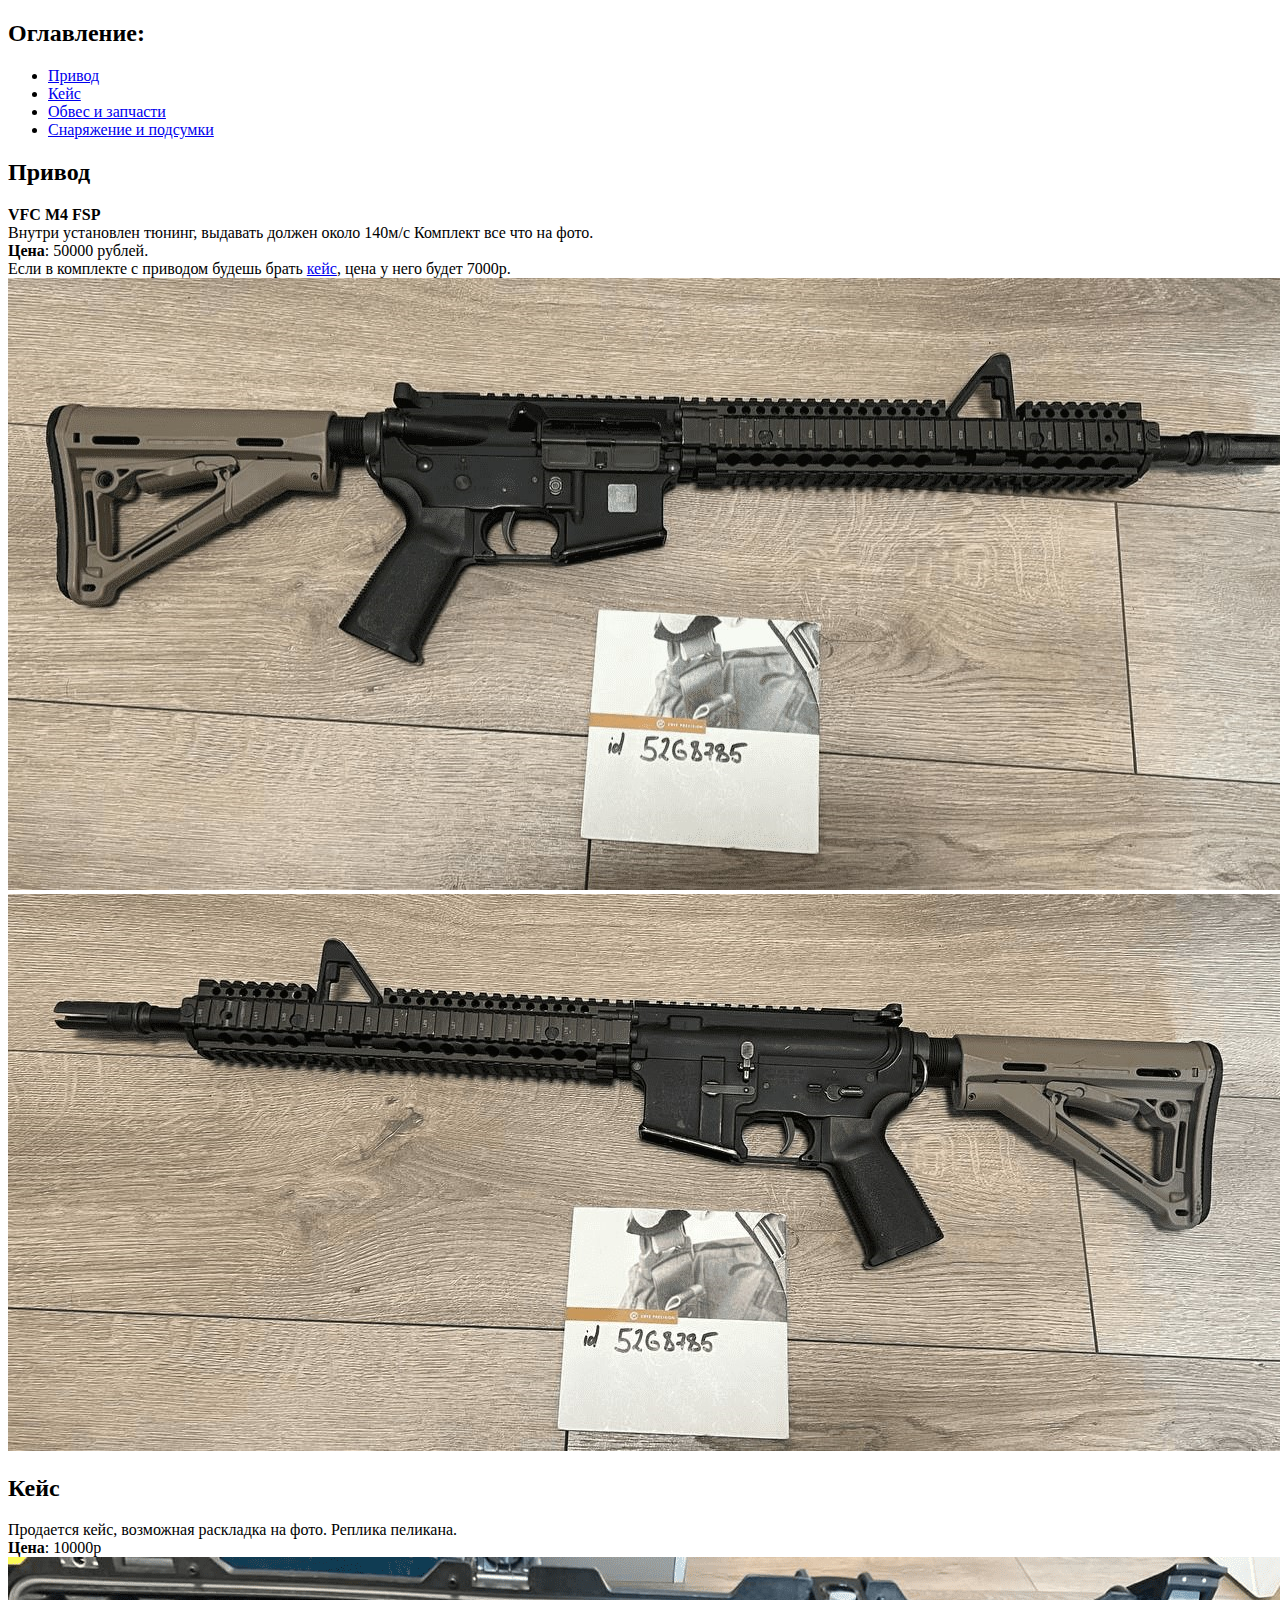
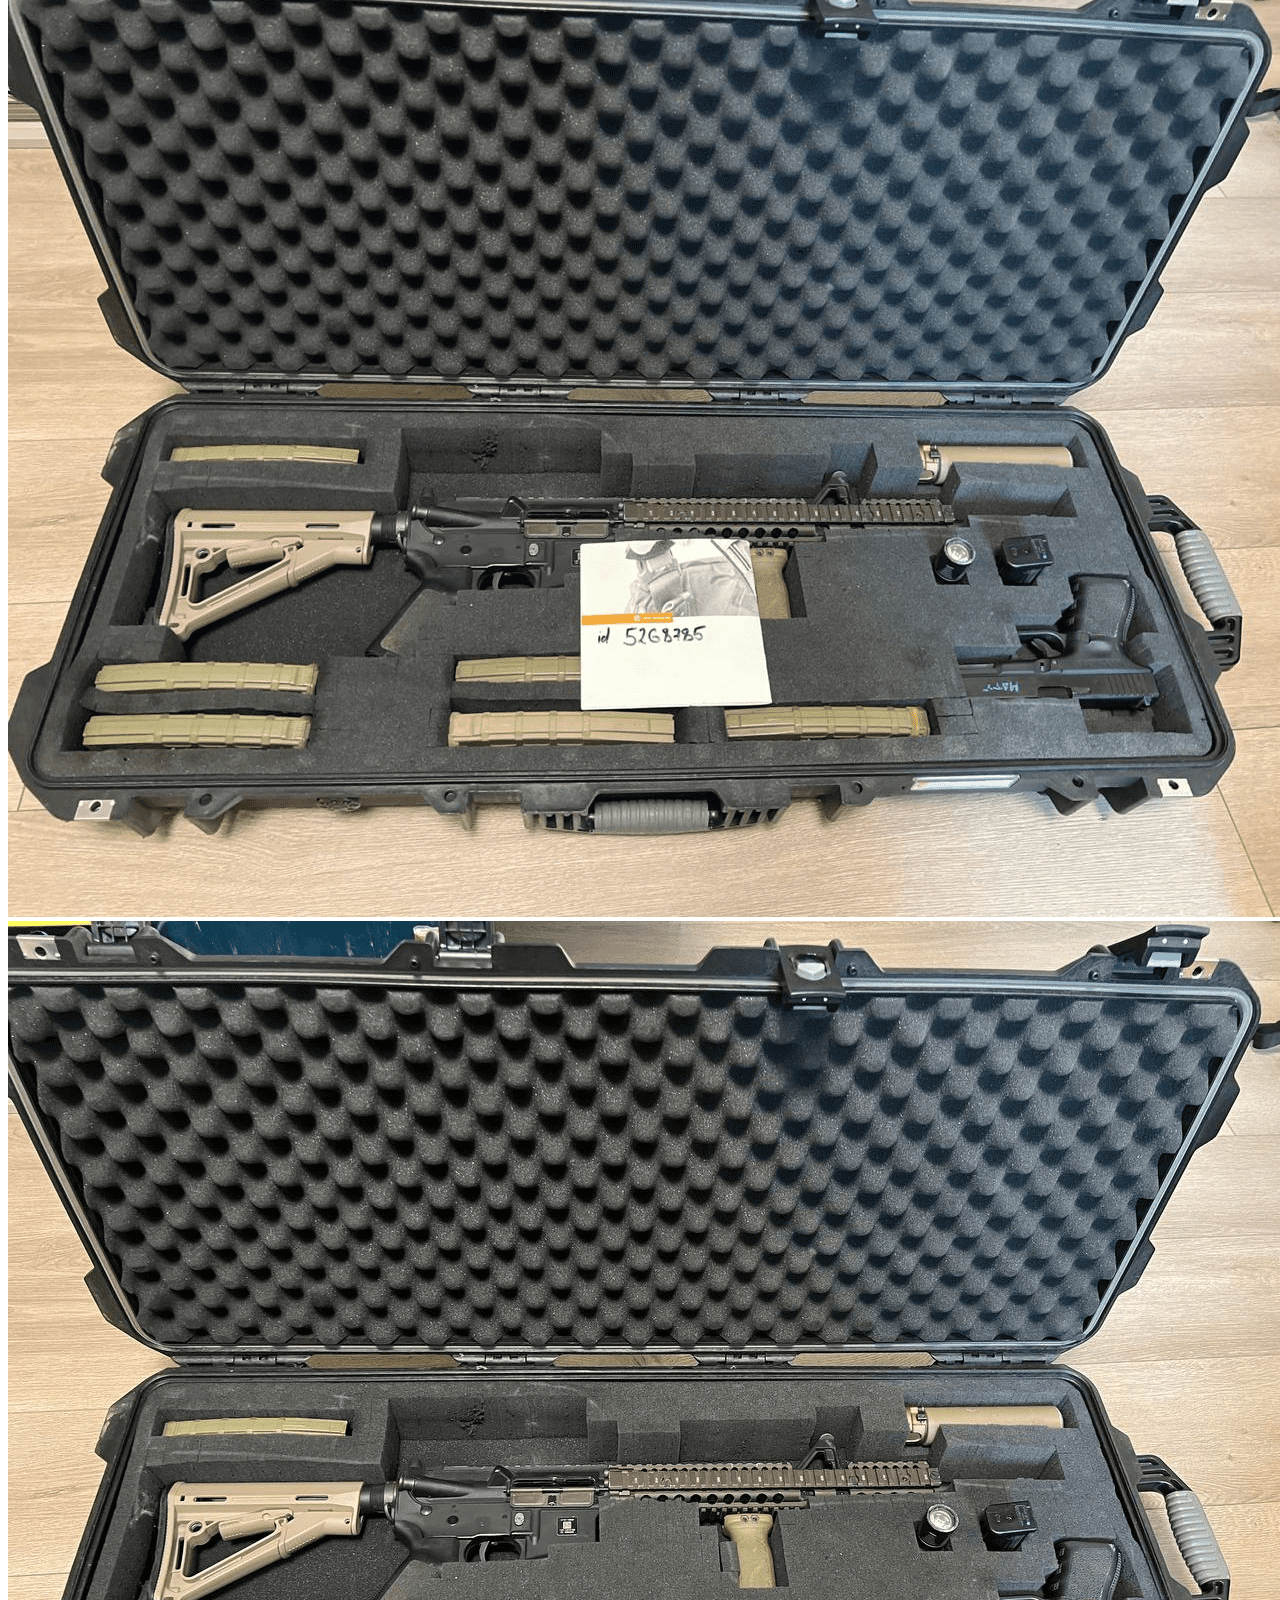
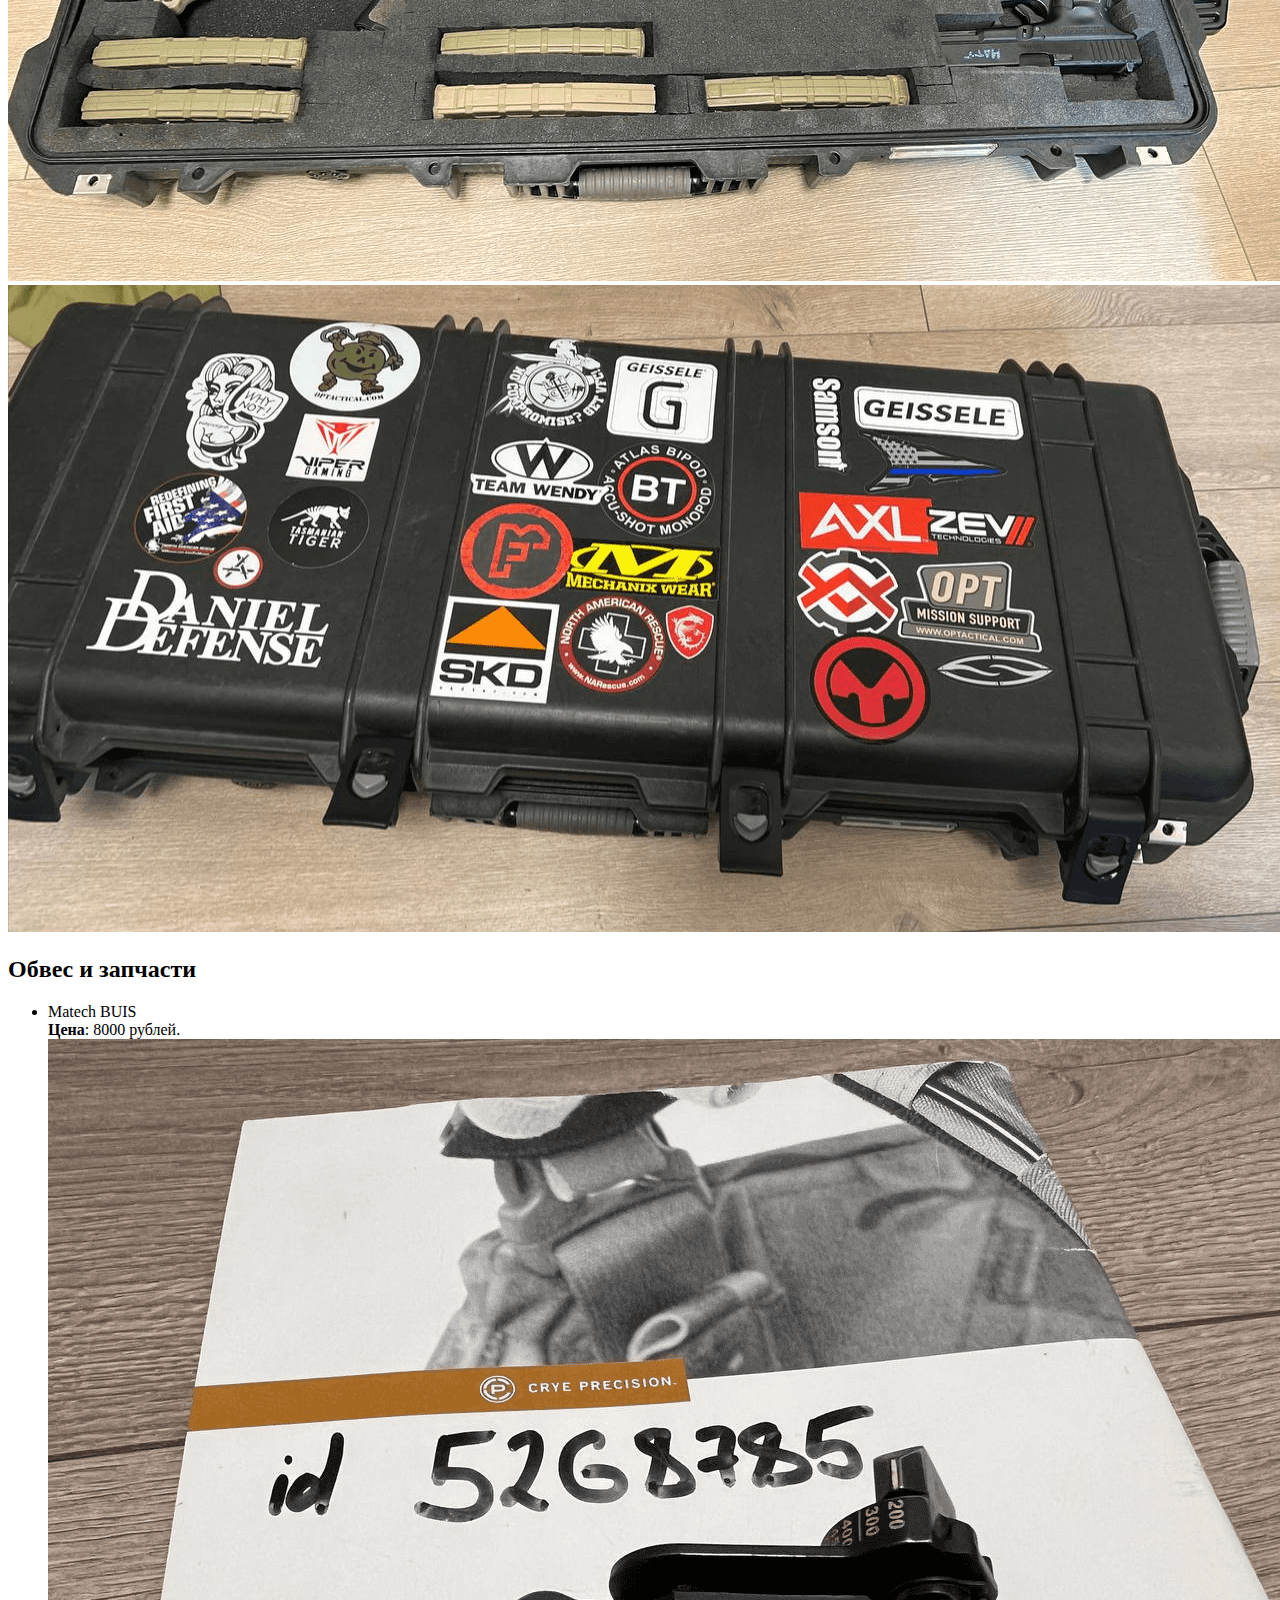
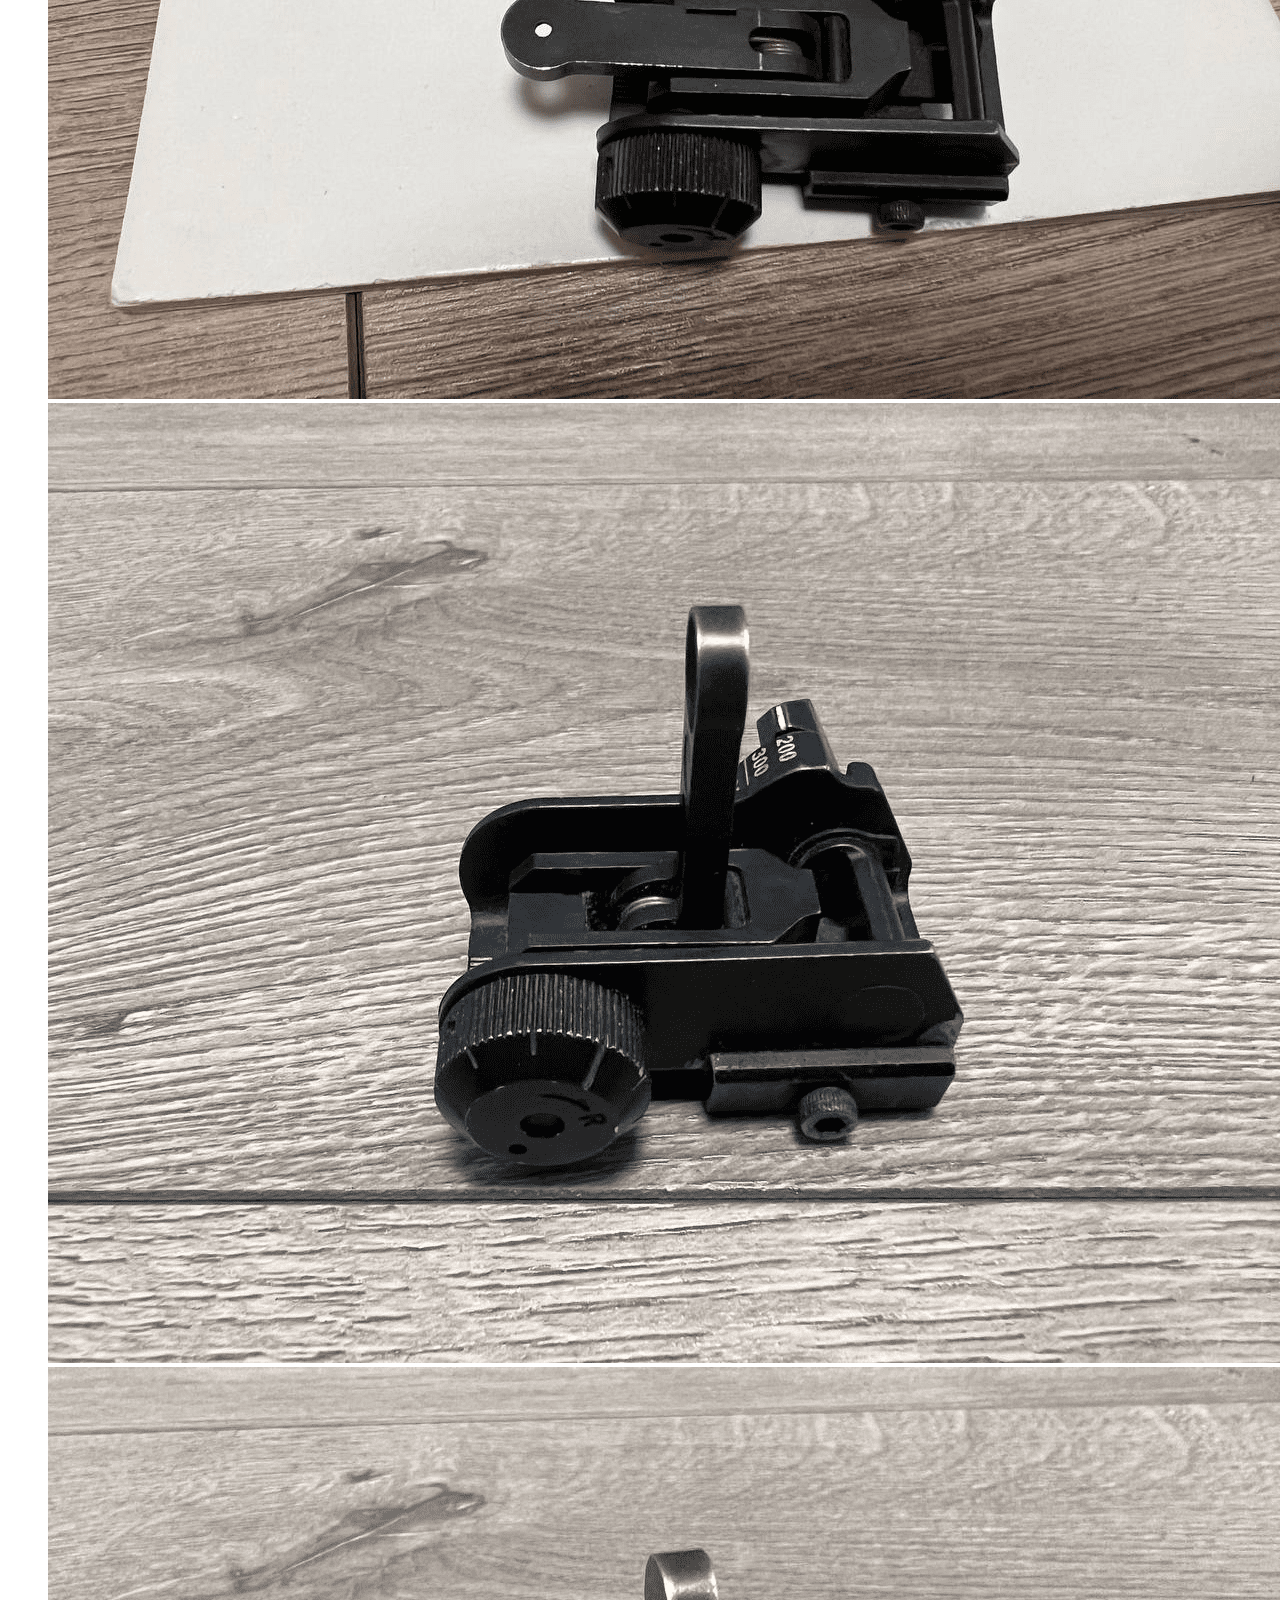
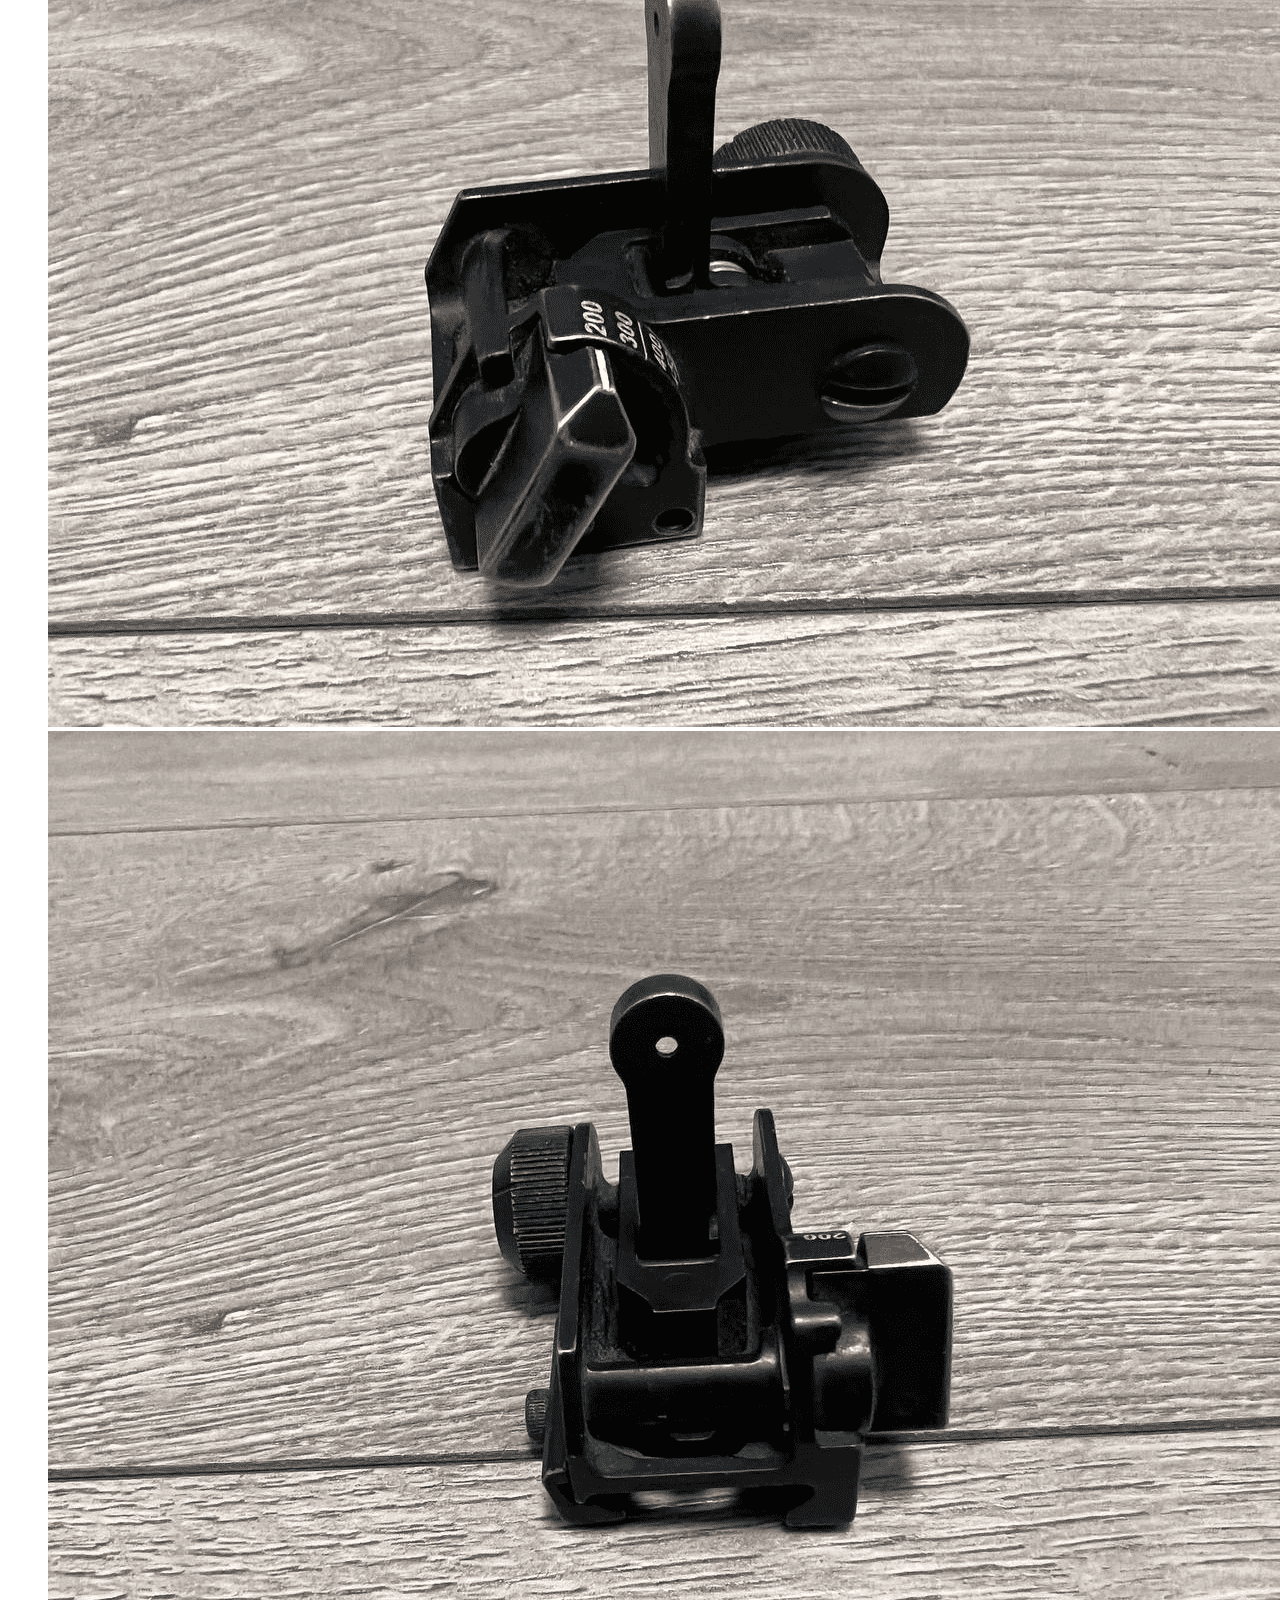
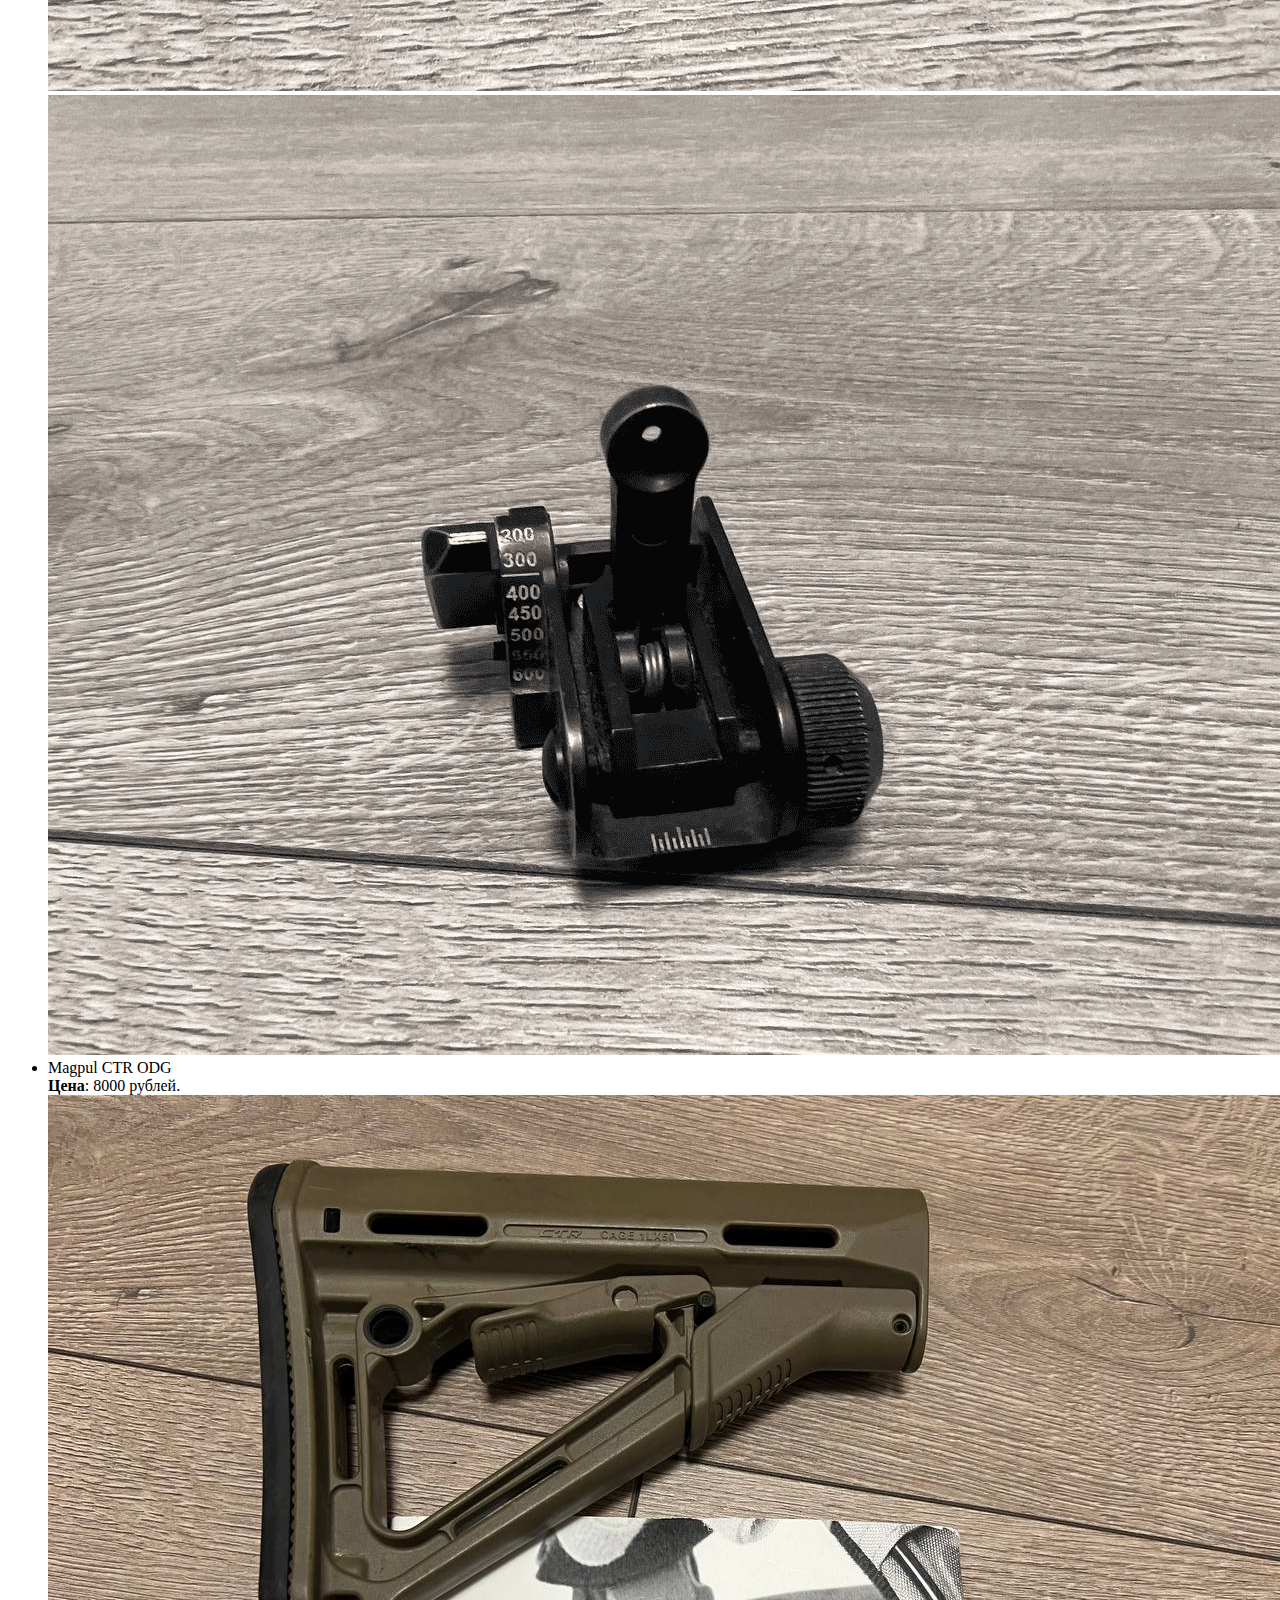
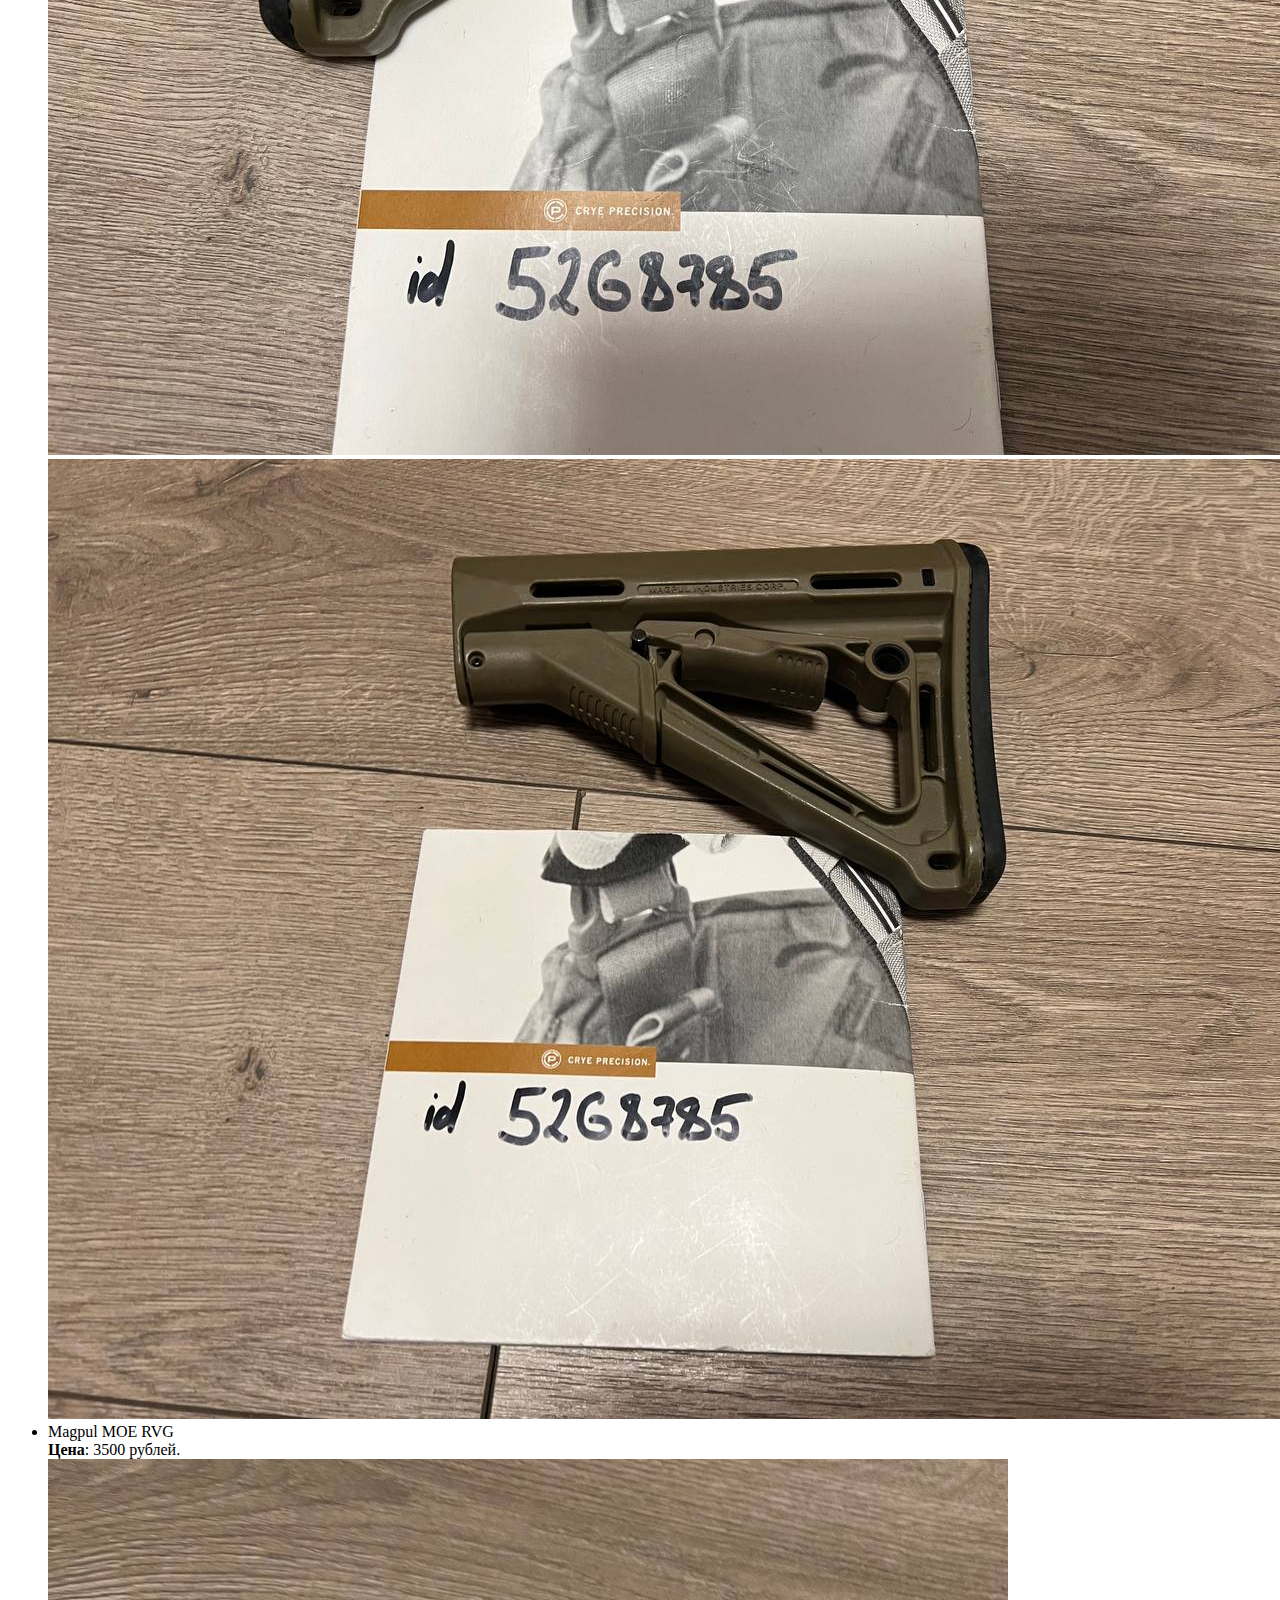
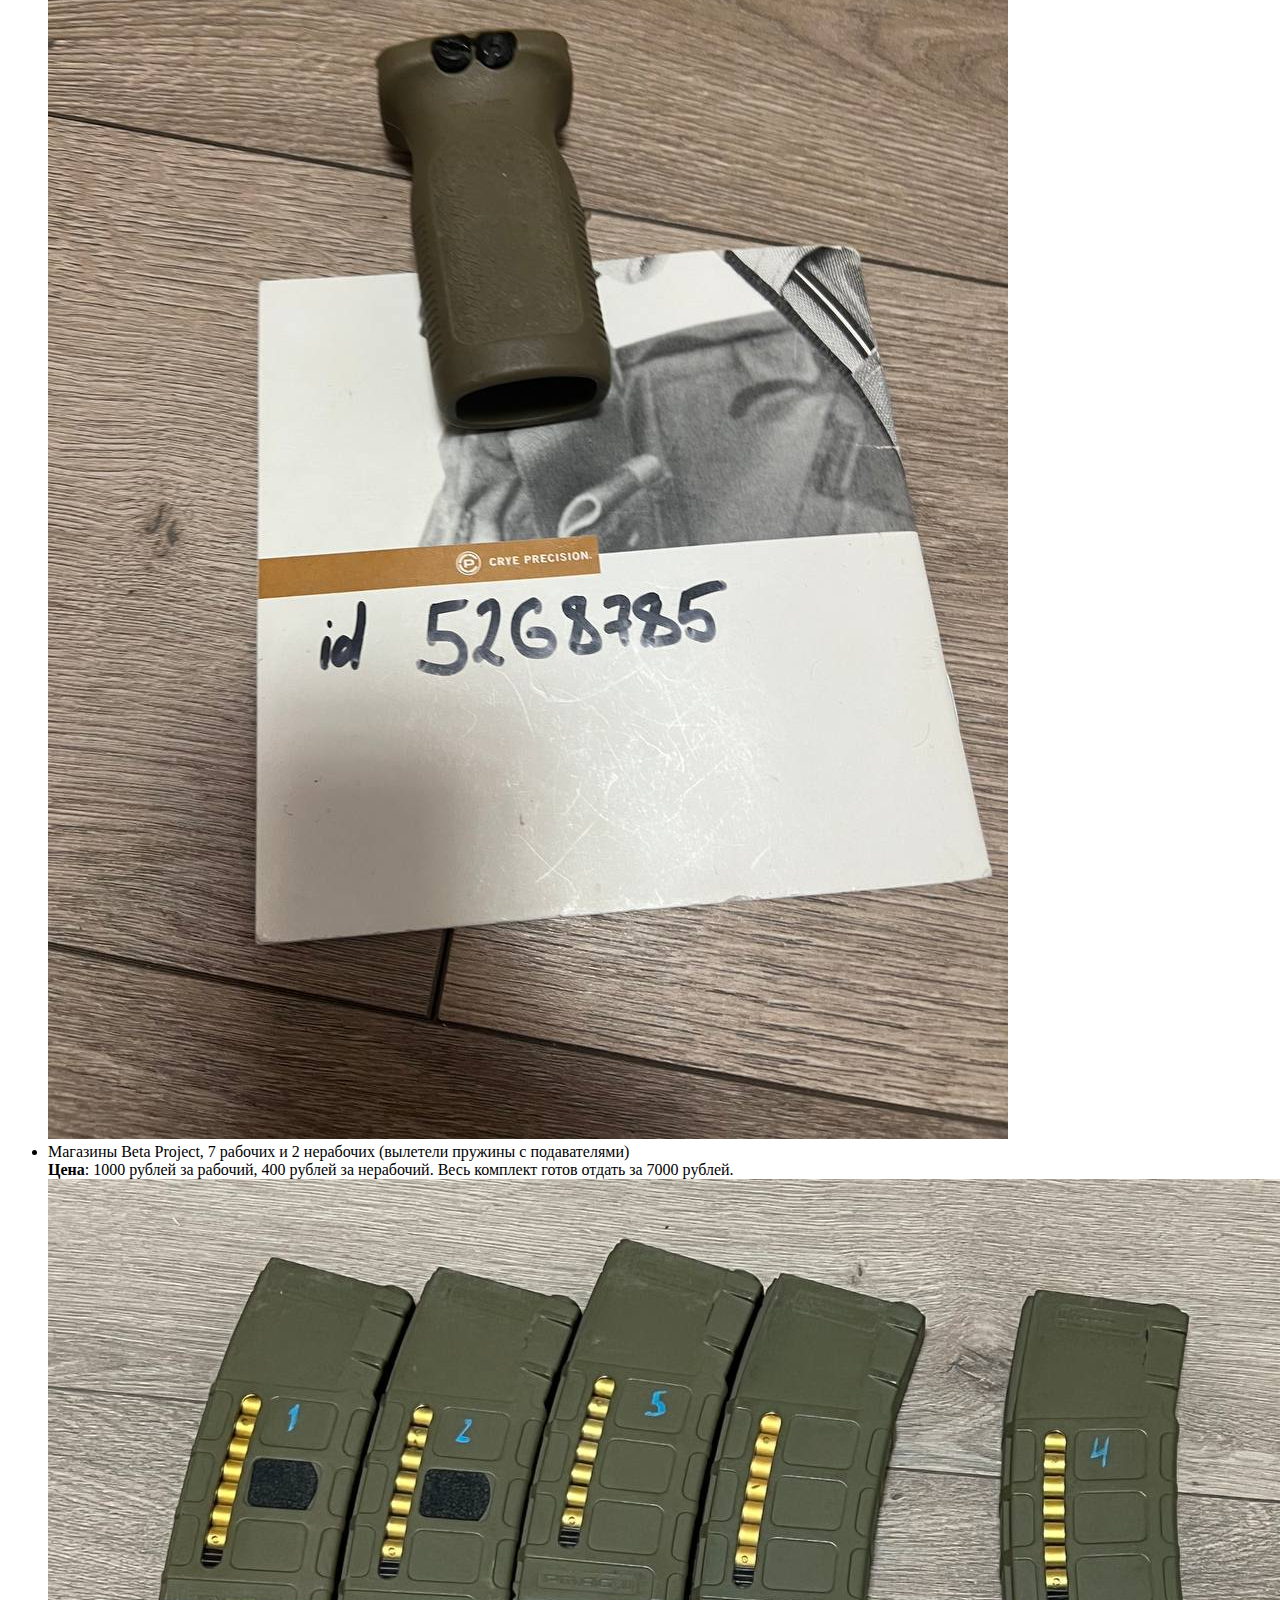
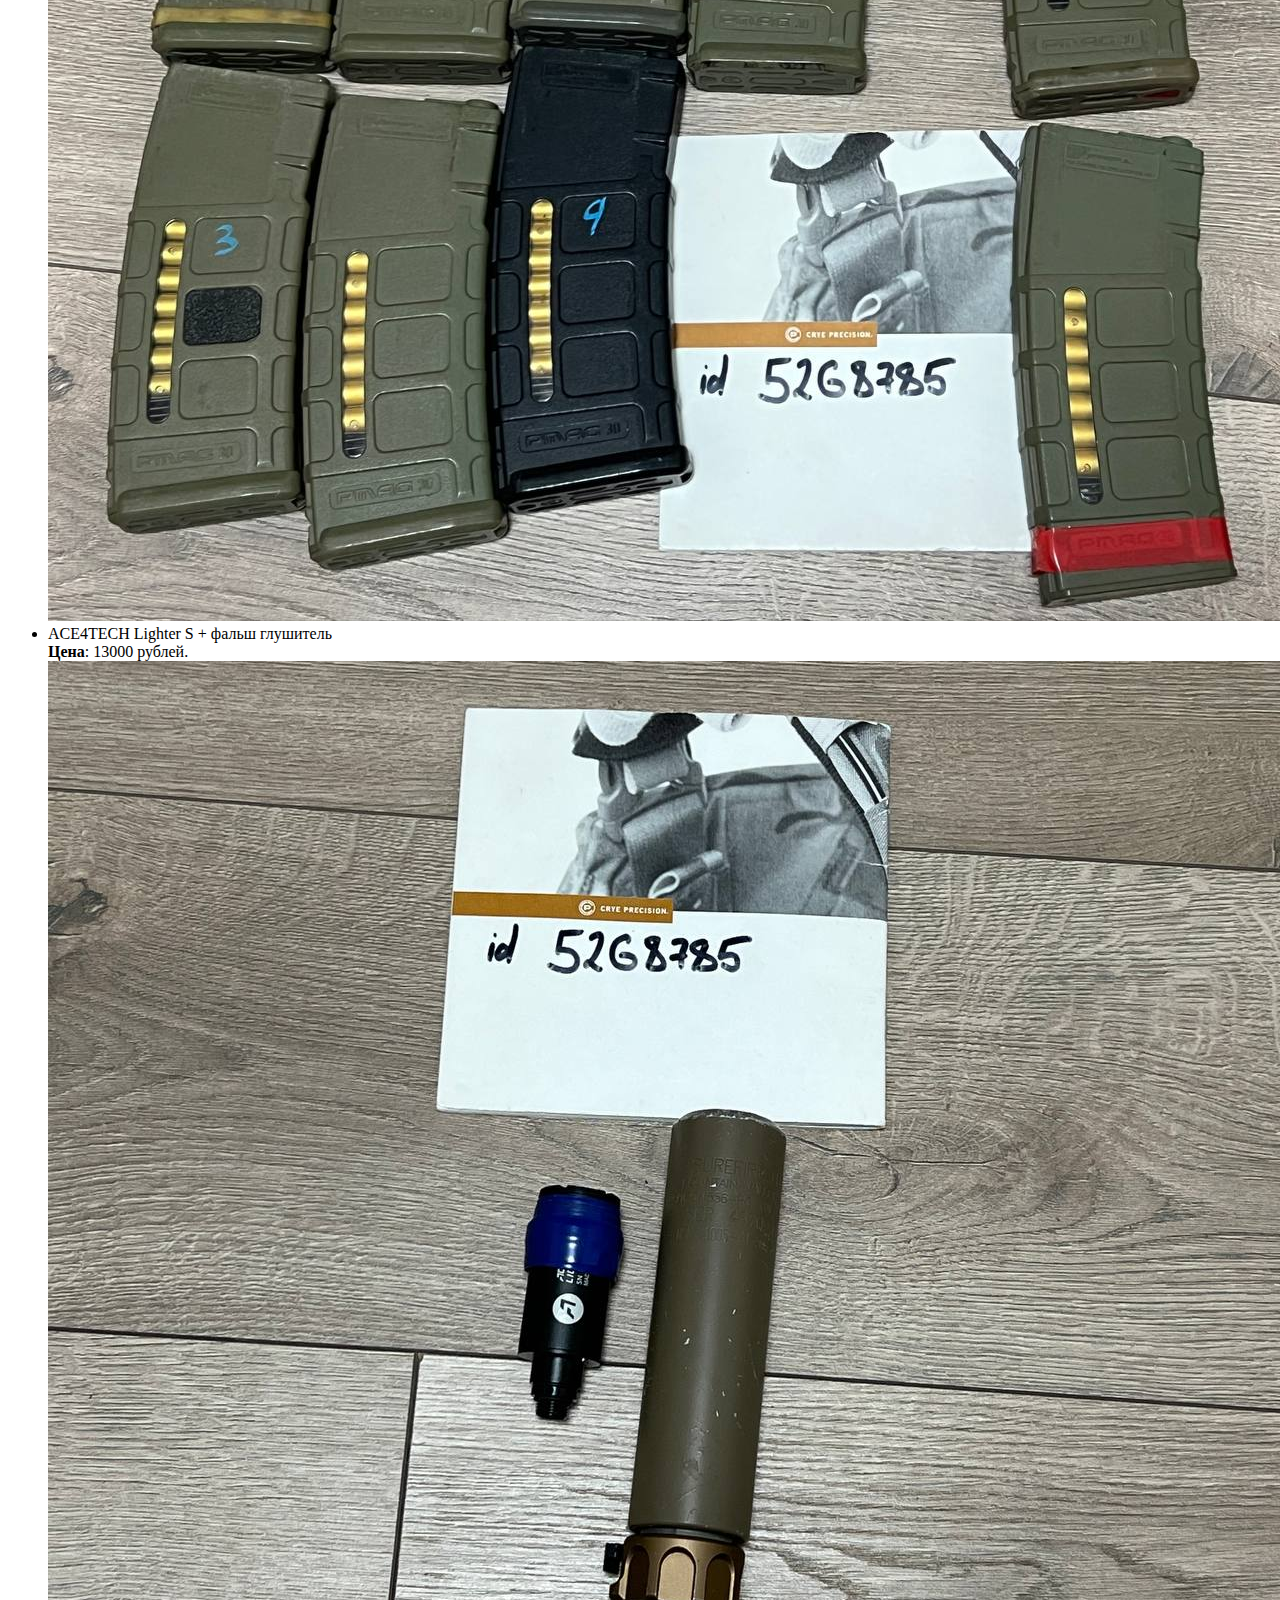
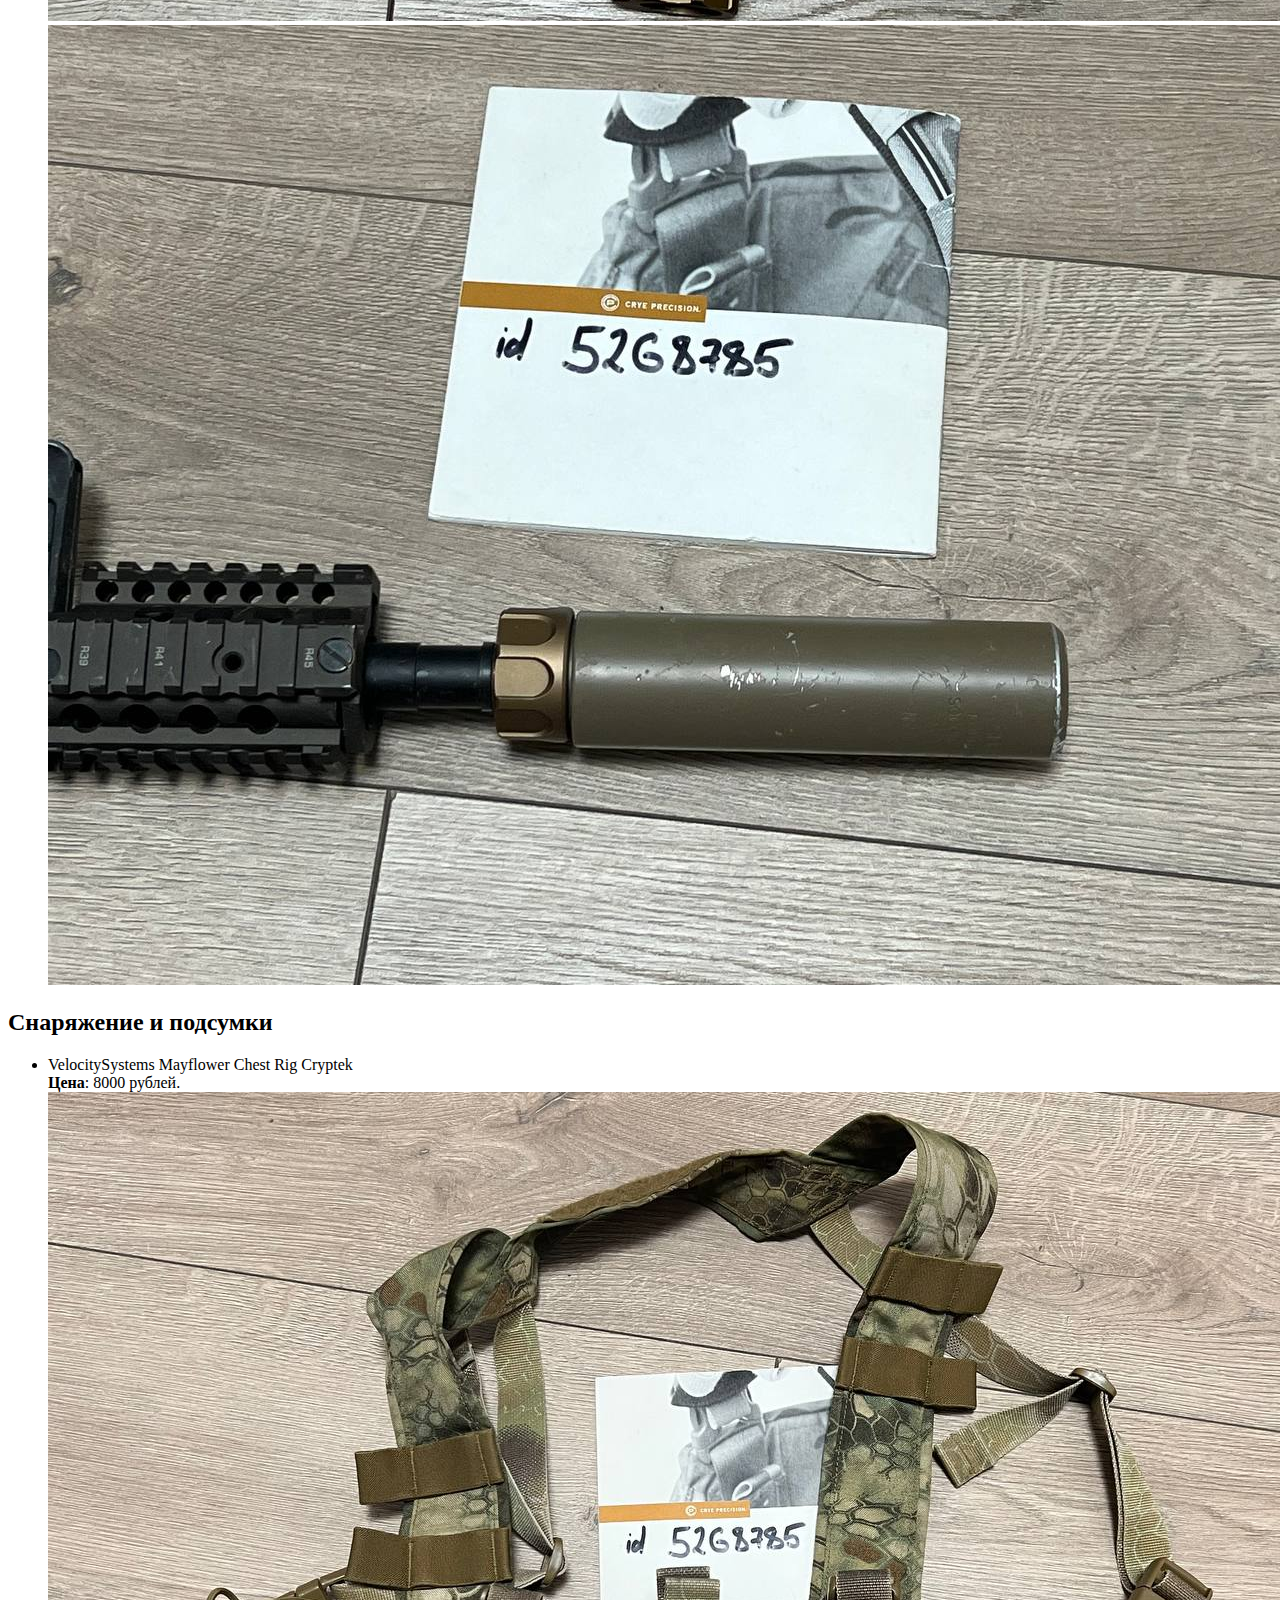
<file: airsoft/index.html>
<!DOCTYPE html>
<html lang="en">
<head>
    <meta charset="UTF-8">
    <title>Стафф на продажу</title>
</head>
<body>
<h2> Оглавление: </h2>
<ul>
    <li><a href="#gun">Привод</a></li>
    <li><a href="#case">Кейс</a></li>
    <li><a href="#obves">Обвес и запчасти</a></li>
    <li><a href="#snaryaga">Снаряжение и подсумки</a></li>
</ul>


<h2 id="gun">Привод</h2>
<b>VFC M4 FSP </b><br>
Внутри установлен тюнинг, выдавать должен около 140м/c Комплект все что на фото.<br>
<b>Цена</b>: 50000 рублей. <br>
Если в комплекте с приводом будешь брать <a href="#case">кейс</a>, цена у него будет 7000р.<br>
<img src="privod/img.png"> <br>
<img src="privod/img_1.png"> <br>


<h2 id="case">Кейс</h2>
Продается кейс, возможная раскладка на фото. Реплика пеликана. <br>
<b>Цена</b>: 10000р<br>
<img src="img/case/id.png"> <br>
<img src="img/case/img.png"> <br>
<img src="img/case/img_1.png"> <br>

<h2 id="obves">Обвес и запчасти </h2>
<ul>
    <li>
        Matech BUIS <br>
        <b>Цена</b>: 8000 рублей.<br>
        <img src="img/matech/matechWithId.png"> <br>
        <img src="img/matech/img.png"> <br>
        <img src="img/matech/img_1.png"> <br>
        <img src="img/matech/img_2.png"> <br>
        <img src="img/matech/img_3.png"> <br>
    </li>
    <li>
        Magpul CTR ODG <br>
        <b>Цена</b>: 8000 рублей.<br>
        <img src="img/ctr/photo_1_2023-10-29_14-30-59.jpg"> <br>
        <img src="img/ctr/photo_2_2023-10-29_14-30-59.jpg"> <br>
    </li>
    <li>
        Magpul MOE RVG <br>
        <b>Цена</b>: 3500 рублей.<br>
        <img src="img/rvg.jpg"> <br>
    </li>
    <li>
        Магазины Beta Project, 7 рабочих и 2 нерабочих (вылетели пружины с подавателями) <br>
        <b>Цена</b>: 1000 рублей за рабочий, 400 рублей за нерабочий. Весь комплект готов отдать за 7000 рублей.<br>
        <img src="img/mags.jpg"> <br>
    </li>
    <li>
        ACE4TECH Lighter S + фальш глушитель <br>
        <b>Цена</b>: 13000 рублей.<br>
        <img src="img/tracer/photo_2_2023-10-29_16-23-22.jpg"> <br>
        <img src="img/tracer/photo_1_2023-10-29_16-23-22.jpg"> <br>
    </li>


</ul>

<h2 id="snaryaga"> Снаряжение и подсумки </h2>
<ul>
    <li>
        VelocitySystems Mayflower Chest Rig Cryptek <br>
        <b>Цена</b>: 8000 рублей.<br>
        <img src="img/mayflower/photo_2_2023-10-29_14-39-52.jpg"> <br>
        <img src="img/mayflower/photo_1_2023-10-29_14-39-52.jpg"> <br>
        <img src="img/mayflower/photo_3_2023-10-29_14-39-52.jpg"> <br>
    </li>
    <li>
        EAGLE INDUSTRIES 100RD SAW POUCH <br>
        <b>Цена</b>: 3000 рублей.<br>
        <img src="img/eagle/photo_1_2023-10-29_14-52-42.jpg"> <br>
        <img src="img/eagle/photo_2_2023-10-29_14-52-42.jpg"> <br>
        <img src="img/eagle/photo_3_2023-10-29_14-52-43.jpg"> <br>
    </li>
    <li>
        High Ground Gear Drop-Down PRC pouch <br>
        <b>Цена</b>: 8500 рублей.<br>
        <img src="img/prcpouch/photo_3_2023-10-29_14-57-47.jpg"> <br>
        <img src="img/prcpouch/photo_1_2023-10-29_14-57-47.jpg"> <br>
        <img src="img/prcpouch/photo_2_2023-10-29_14-57-47.jpg"> <br>
    </li>

    <li>
        FIRST SPEAR UTILITY POUCH <br>
        <b>Цена</b>: 11000 рублей.<br>
        <img src="img/fsUtilka/photo_3_2023-10-29_14-59-51.jpg"> <br>
        <img src="img/fsUtilka/photo_1_2023-10-29_14-59-51.jpg"> <br>
        <img src="img/fsUtilka/photo_2_2023-10-29_14-59-51.jpg"> <br>
    </li>
    <li>
        TYR TACTICAL MAG POUCH <br>
        <b>Цена</b>: 3500 рублей за единицу.<br>
        <img src="img/tyrM4/photo_1_2023-10-29_16-13-40.jpg"> <br>
        <img src="img/tyrM4/photo_2_2023-10-29_16-13-40.jpg"> <br>
    </li>

    <li>
        TYR TACTICAL FLASHBANG POUCH <br>
        <b>Цена</b>: 2500 рублей.<br>
        <img src="img/tyrFlash/photo_1_2023-10-29_16-16-35.jpg"> <br>
        <img src="img/tyrFlash/photo_2_2023-10-29_16-16-35.jpg"> <br>
    </li>

    <li>
        EAGLE INDUSTRIES DOUBLE 40 MM POUCH <br>
        <b>Цена</b>: 3000 рублей.<br>
        <img src="img/eagleDouble/photo_1_2023-10-29_16-18-36.jpg"> <br>
        <img src="img/eagleDouble/photo_2_2023-10-29_16-18-36.jpg"> <br>
    </li>

    <li>
        Spiritus Systems SACK Pouch Mk3 <br>
        <b>Цена</b>: 6000 рублей.<br>
        <img src="img/dangler.jpg"> <br>
    </li>

</ul>


</body>
</html>
</file>
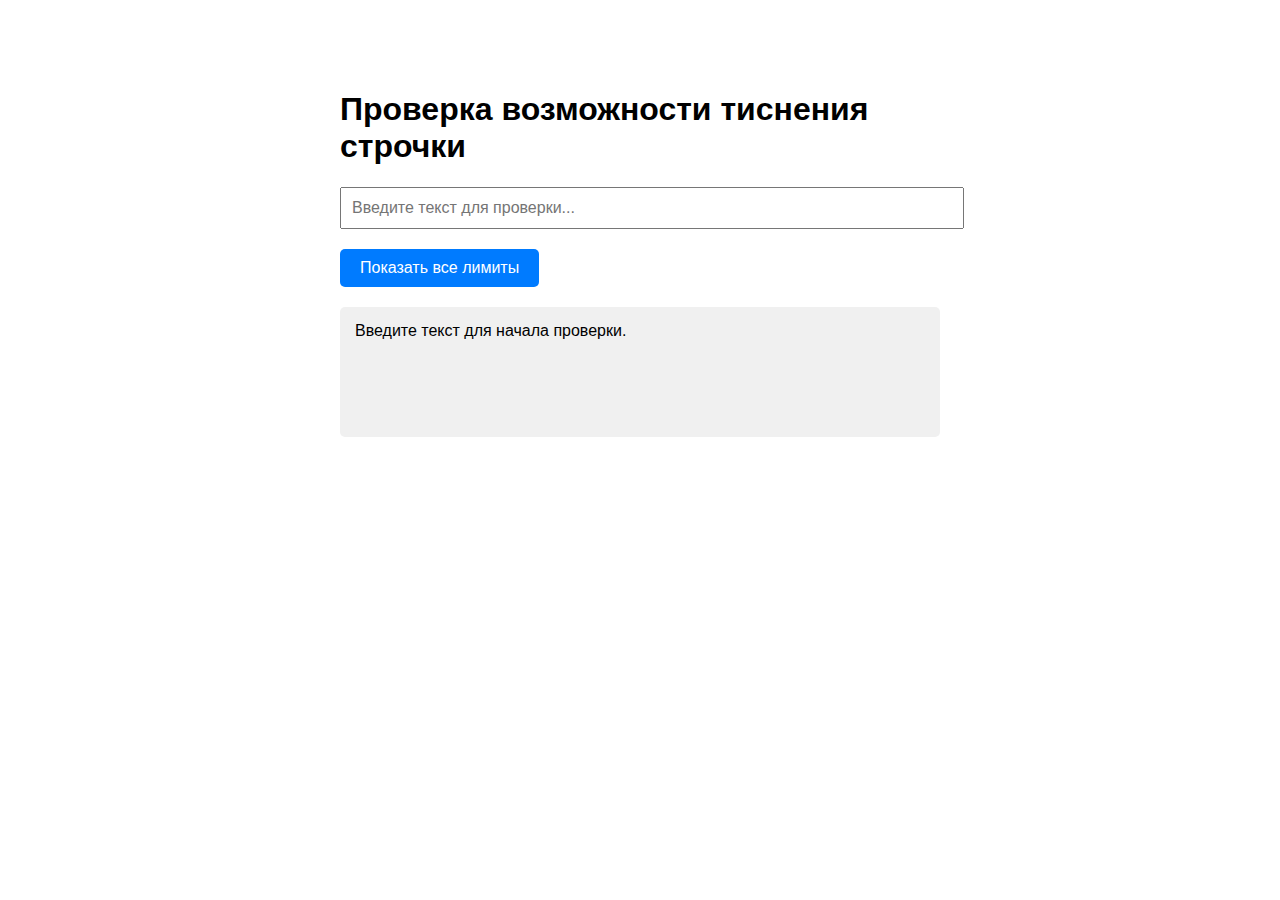
<file: embossing/index.html>
<!DOCTYPE html>
<html lang="ru">
<head>
    <meta charset="UTF-8">
    <meta name="viewport" content="width=device-width, initial-scale=1.0">
    <title>Подсчет символов</title>
    <style>
        body { font-family: Arial, sans-serif; max-width: 600px; margin: 50px auto; padding: 20px; }
        input { width: 100%; padding: 10px; font-size: 16px; margin-bottom: 20px; }
        button {
            padding: 10px 20px;
            font-size: 16px;
            background: #007bff;
            color: white;
            border: none;
            border-radius: 5px;
            cursor: pointer;
            margin-bottom: 20px;
        }
        button:hover { background: #0056b3; }
        #output { background: #f0f0f0; padding: 15px; border-radius: 5px; min-height: 100px; }
        .error { color: red; }
        .ok { color: green; }
        .limits { background: #e8f4f8; padding: 10px; border-radius: 3px; margin-top: 10px; font-family: monospace; }
    </style>
</head>
<body>
<h1>Проверка возможности тиснения строчки</h1>
<input type="text" id="inputField" placeholder="Введите текст для проверки..." maxlength="100">
<br>
<button onclick="showLimits()">Показать все лимиты</button>
<div id="output">Введите текст для начала проверки.</div>
<script src="script.js"></script>
</body>
</html>
</file>
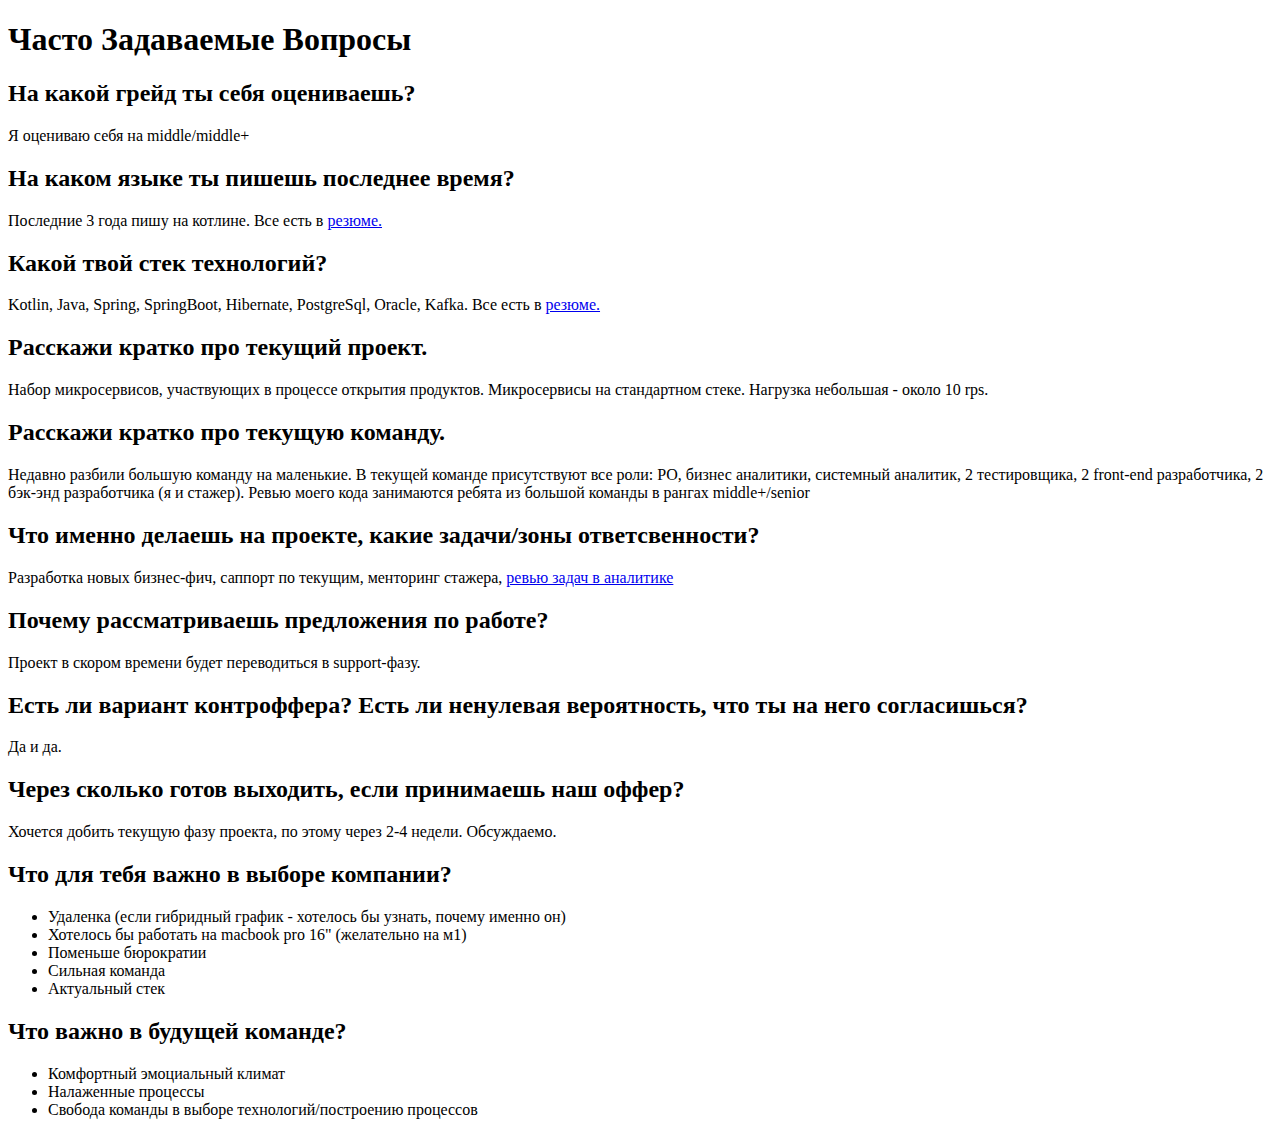
<file: faq/index.html>
<!DOCTYPE html>
<html lang="en">
<head>
    <meta charset="UTF-8">
    <title>FAQ</title>
</head>
<body>
<div>
    <div class="content">
        <h1>Часто Задаваемые Вопросы</h1>

        <h2>На какой грейд ты себя оцениваешь?</h2>
        <div class="answer">
            <p>Я оцениваю себя на middle/middle+</p>
        </div>

        <h2>На каком языке ты пишешь последнее время?</h2>
        <div class="answer">
            <p>Последние 3 года пишу на котлине. Все есть в <a href="http://narryel.github.io">резюме.</a></p>
        </div>

        <h2>Какой твой стек технологий?</h2>
        <div class="answer">
            <p>
                Kotlin, Java, Spring, SpringBoot, Hibernate, PostgreSql, Oracle, Kafka.
                Все есть в <a href="http://narryel.github.io">резюме.</a>
            </p>
        </div>

        <h2>Расскажи кратко про текущий проект.</h2>
        <div class="answer">
            <p>
                Набор микросервисов, участвующих в процессе открытия продуктов. Микросервисы на стандартном стеке.
                Нагрузка небольшая - около 10 rps.
            </p>
        </div>

        <h2>Расскажи кратко про текущую команду.</h2>
        <div class="answer">
            <p>
                Недавно разбили большую команду на маленькие.
                В текущей команде присутствуют все роли: PO, бизнес аналитики, системный аналитик,
                2 тестировщика, 2 front-end разработчика, 2 бэк-энд разработчика (я и стажер). Ревью моего кода
                занимаются ребята из большой команды в рангах middle+/senior
            </p>
        </div>

        <h2>Что именно делаешь на проекте, какие задачи/зоны ответсвенности?</h2>
        <div class="answer">
            <p>
                Разработка новых бизнес-фич, саппорт по текущим, менторинг стажера, <a href="https://habr.com/ru/company/tinkoff/blog/449424/"> ревью задач в аналитике </a>
            </p>
        </div>

        <h2>Почему рассматриваешь предложения по работе?</h2>
        <div class="answer">
            <p>Проект в скором времени будет переводиться в support-фазу. </p>
        </div>

        <h2>Есть ли вариант контроффера? Есть ли ненулевая вероятность, что ты на него согласишься?</h2>
        <div class="answer">
            <p>Да и да. </p>
        </div>

        <h2>Через сколько готов выходить, если принимаешь наш оффер? </h2>
        <div class="answer">
            <p>Хочется добить текущую фазу проекта, по этому через 2-4 недели. Обсуждаемо.</p>
        </div>

        <h2>Что для тебя важно в выборе компании?</h2>
        <div class="answer">
            <ul>
                <li>Удаленка (если гибридный график - хотелось бы узнать, почему именно он)</li>
                <li>Хотелось бы работать на macbook pro 16" (желательно на м1)</li>
                <li>Поменьше бюрократии</li>
                <li>Сильная команда</li>
                <li>Актуальный стек</li>
            </ul>
        </div>

        <h2>Что важно в будущей команде?</h2>
        <div class="answer">
            <ul>
                <li>Комфортный эмоциальный климат</li>
                <li>Налаженные процессы</li>
                <li>Свобода команды в выборе технологий/построению процессов</li>
            </ul>
        </div>

    </div>
</div>
</body>
</html>
</file>
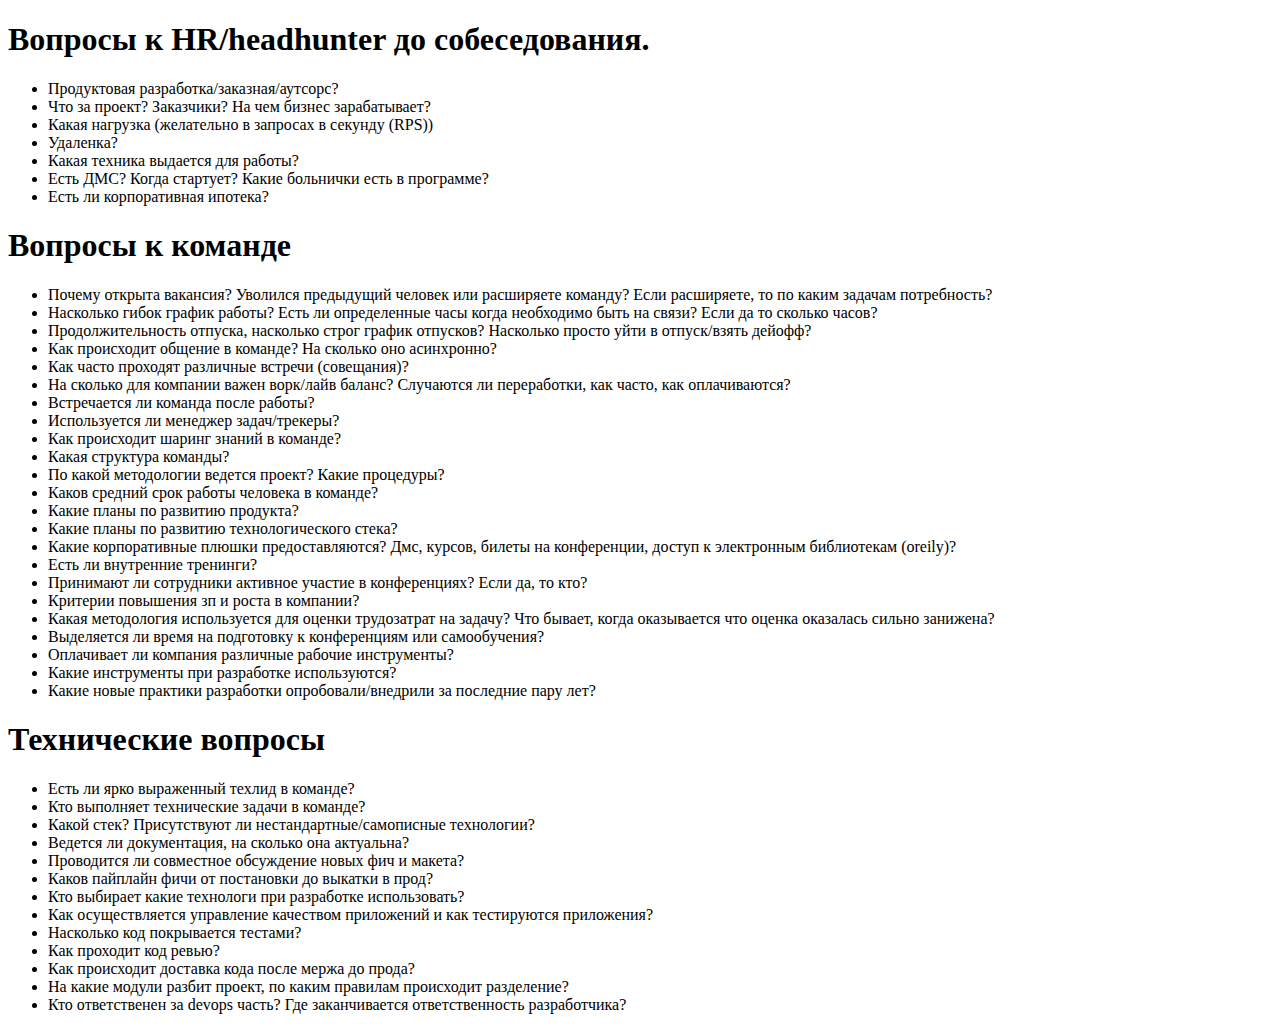
<file: q/index.html>
<!DOCTYPE html>
<html lang="en">
<head>
    <meta charset="UTF-8">
    <title>Мои вопросы</title>
</head>
<body>
<h1>Вопросы к HR/headhunter до собеседования.</h1>
<div>
    <ul>
        <li>Продуктовая разработка/заказная/аутсорс?</li>
        <li>Что за проект? Заказчики? На чем бизнес зарабатывает?</li>
        <li>Какая нагрузка (желательно в запросах в секунду (RPS))</li>
        <li>Удаленка?</li>
        <li>Какая техника выдается для работы?</li>
        <li>Есть ДМС? Когда стартует? Какие больнички есть в программе?</li>
        <li>Есть ли корпоративная ипотека?</li>
    </ul>
</div>
<h1>Вопросы к команде</h1>
<ul>
    <li>Почему открыта вакансия? Уволился предыдущий человек или расширяете команду? Если расширяете, то по каким задачам потребность?</li>
    <li>Насколько гибок график работы? Есть ли определенные часы когда необходимо быть на связи? Если да то сколько часов?</li>
    <li>Продолжительность отпуска, насколько строг график отпусков? Насколько просто уйти в отпуск/взять дейофф?</li>
    <li>Как происходит общение в команде? На сколько оно асинхронно?</li>
    <li>Как часто проходят  различные встречи (совещания)?</li>
    <li>На сколько для компании важен ворк/лайв баланс? Случаются ли переработки, как часто, как оплачиваются?</li>
    <li>Встречается ли команда после работы?</li>
    <li>Используется ли менеджер задач/трекеры?</li>
    <li>Как происходит шаринг знаний в команде?</li>
    <li>Какая структура команды?</li>
    <li>По какой методологии ведется проект? Какие процедуры?</li>
    <li>Каков средний срок работы человека в команде?</li>
    <li>Какие планы по развитию продукта?</li>
    <li>Какие планы по развитию технологического стека?</li>
    <li>Какие корпоративные плюшки предоставляются? Дмс, курсов, билеты на конференции, доступ к электронным библиотекам (oreily)?</li>
    <li>Есть ли внутренние тренинги?</li>
    <li>Принимают ли сотрудники активное участие в конференциях? Если да, то кто?</li>
    <li>Критерии повышения зп и роста в компании?</li>
    <li>Какая методология используется для оценки трудозатрат на задачу? Что бывает, когда оказывается что оценка оказалась сильно занижена?</li>
    <li>Выделяется ли время на подготовку к конференциям или самообучения?</li>
    <li>Оплачивает ли компания различные рабочие инструменты?</li>
    <li>Какие инструменты при разработке используются?</li>
    <li>Какие новые практики разработки опробовали/внедрили за последние пару лет?</li>
</ul>

<h1> Технические вопросы </h1>
<ul>
    <li>Есть ли ярко выраженный техлид в команде?</li>
    <li>Кто выполняет технические задачи в команде?</li>
    <li>Какой стек? Присутствуют ли нестандартные/самописные технологии?</li>
    <li>Ведется ли документация, на сколько она актуальна?</li>
    <li>Проводится ли совместное обсуждение новых фич и макета?</li>
    <li>Каков пайплайн фичи от постановки до выкатки в прод?</li>
    <li>Кто выбирает какие технологи при разработке использовать?</li>
    <li>Как осуществляется управление качеством приложений и как тестируются приложения?</li>
    <li>Насколько код покрывается тестами?</li>
    <li>Как проходит код ревью?</li>
    <li>Как происходит доставка кода после мержа до прода?</li>
    <li>На какие модули разбит проект, по каким правилам происходит разделение?</li>
    <li>Кто ответственен за devops часть? Где заканчивается ответственность разработчика?</li>
</ul>
</body>
</html>
</file>
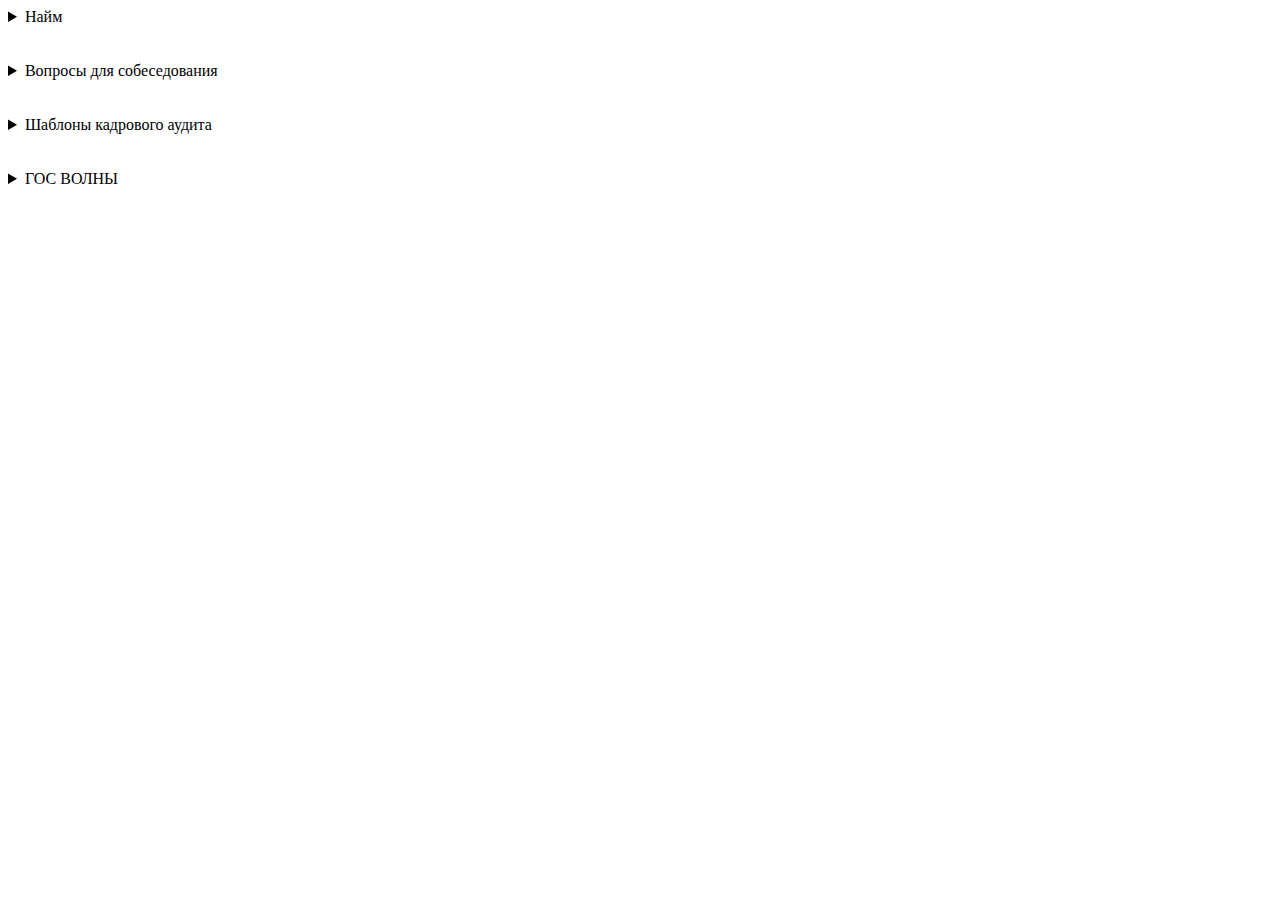
<file: zika/index.html>
<!DOCTYPE html>
<html lang="en">
<head>
    <meta charset="UTF-8">
    <title>ЗИКА</title>
    <script src="zika.js"></script>

    <details>
        <summary>Найм</summary>
        <p>Требования для собеседования </p>
        <ul>
            <li>Действующая мед. карта
            <li>Отсутствие действительных статей
            <li>В случае четкого ответа на все вопросы, человека разрешается принимать на должность Адвокат
            <li>В случае, если в ответах имеются ошибки, то человек принимается на должность Юрист КА
            <li>В случае, если человек не может ответить на поставленный вопрос, собеседование для человека оканчивается
        </ul>

        <p>Порядок проведения:</p>
        <input type="text">Имя
        <input type="text">Паспорт
        <ul>
            <li><input type="checkbox">Представляетесь и демонстрируете своё удостоверение
            <li><input type="checkbox">Просите представиться, просите документы и номер телефона
            <li><input type="checkbox">Проверяете по спец. связи отсутствие Стоп листа
            <li><input type="checkbox">Проверяете наличие Мед. карты и отсутствие действующих статей на ls.gov
            <li><input type="checkbox">Задаете гражданину вопросы по законодательной базы, в частности ПК, УАК и Закон
                "о Деятельности КА"
            <li><input type="checkbox">В случае успешных ответов на вопросов приглашаете человека во фракцию
            <li><input type="checkbox">Выдаете спец. связь и ожидаете "+" в канале Выдача ролей
            <li><input type="checkbox">При наличии ника по форме выдаете роли "GOV", "Коллегия адвокатов",
                "Адвокат"/"Юрист КА"
            <li><input type="checkbox">Заполняете Кадровый аудит
            <li><input type="checkbox">Повышаете человека в игре до необходимой должности
            <li><input type="checkbox">Если принят Адвокат - сообщаете паспортные данные Губернатору
        </ul>
    </details>

    <br>
    <br>

    <details>
        <summary>Вопросы для собеседования</summary>
    </details>

    <br>
    <br>

    <details>
        <summary>Шаблоны кадрового аудита</summary>
        <br>
        <b>Прием на работу:</b> <br>
        Принят на должность Юрист КА (( 3 )) с назначением стажировки на 3 дня по итогам собеседования.<br>
        Принят на должность Адвокат (( 9 )) с назначением испытательного срока на 4 дня по итогам собеседования.<br>
        <br>
        <b>Повышение:</b><br>
        Повышен на должность Адвокат (( 9 )) с назначением испытательного срока на 4 дня по итогам успешной сдачи
        экзамена.<br>
        <br>

        <b>Перевод:</b><br>
        Переведен с должности Наименование должности (( x )) на должность Юрист КА (( 3 )) по согласию двух сторон.<br>
        Переведен с должности Наименование должности (( x )) на должность Адвокат (( 9 )) по согласию двух сторон.<br>
        <br>

        <b>Переаттестация:</b><br>
        Понижен до должности Юрист КА (( 3 )) в связи с назначением переаттестации.<br>
        <br>
        <b>Увольнение ПСЖ:</b><br>
        Уволен с должности Адвокат (( 9 )) согласно 7.1 ТК.<br>
        <br>
        <b>Увольнение по решению руководства:</b><br>
        Уволен с должности Юрист КА (( 3 )) согласно 7.2.x ТК.<br>
        Уволен с должности Адвокат (( 9 )) согласно 7.2.x ТК.<br>


        <details>
            <summary>Статьи ТК</summary>
            <b>Статьи Трудового Кодекса:</b> <br>
            7.2.1 Неоднократного нарушения правил внутреннего трудового распорядка организации;<br>
            7.2.2 Нарушения УАК-СА, которое влечет за собой увольнение с государственной службы согласно УАК-СА,
            совершенное работником после заключения трудового договора;<br>
            7.2.3 Неоднократного неисполнения работником своих обязанностей;<br>
            7.2.4 Прогула рабочего дня;<br>
            7.2.5 Появления работника на работе в состоянии алкогольного или наркотического опьянения;<br>
            7.2.6 Разжигания конфликтов внутри организации;<br>
            7.2.7 Утрата доверия;<br>
            7.2.8 Профессиональная непригодность;<br>
            7.2.9 Окончание срока пребывания на должности в случае, если работник был назначен на должность на
            определенный срок;<br>
            7.2.10 Непрохождение стажировки;<br>
            7.2.11 Непрохождение испытательного срока.<br>
        </details>
    </details>

    <br>
    <br>


    <details id="gos">
        <summary>ГОС ВОЛНЫ</summary>
        <b>Шаблоны для рации Департамента:</b><br>
        /d to all: Руководствуясь эл. журналом займу гос. волну на xx:xx, xx:xx и xx:xx.<br>
        /d to all: Занял гос. волну.<br>
        /d to all: Освободил гос. волну.<br>
        <br>

        <select id="lawyerSelect">
            <option value="Заместитель Инспектора Коллегии Адвокатов Matt Johnson" selected="selected">Matt Johnson</option>
            <option value="Заместитель Инспектора Коллегии Адвокатов Arni Asatryan">Arni Asatryan</option>
            <option value="Заместитель Инспектора Коллегии Адвокатов Mikhail Gorshenev">Mikhail Gorshenev</option>
            <option value="Инспектор коллегии адвокатов Sebastian Archibald">Sebastian Archibald</option>
        </select>
        <button onclick="generateText()">Сгенерировать</button> <br>

        <div id="gosNews">

        </div>
    </details>

</head>
<body>

</body>
</html>
</file>
